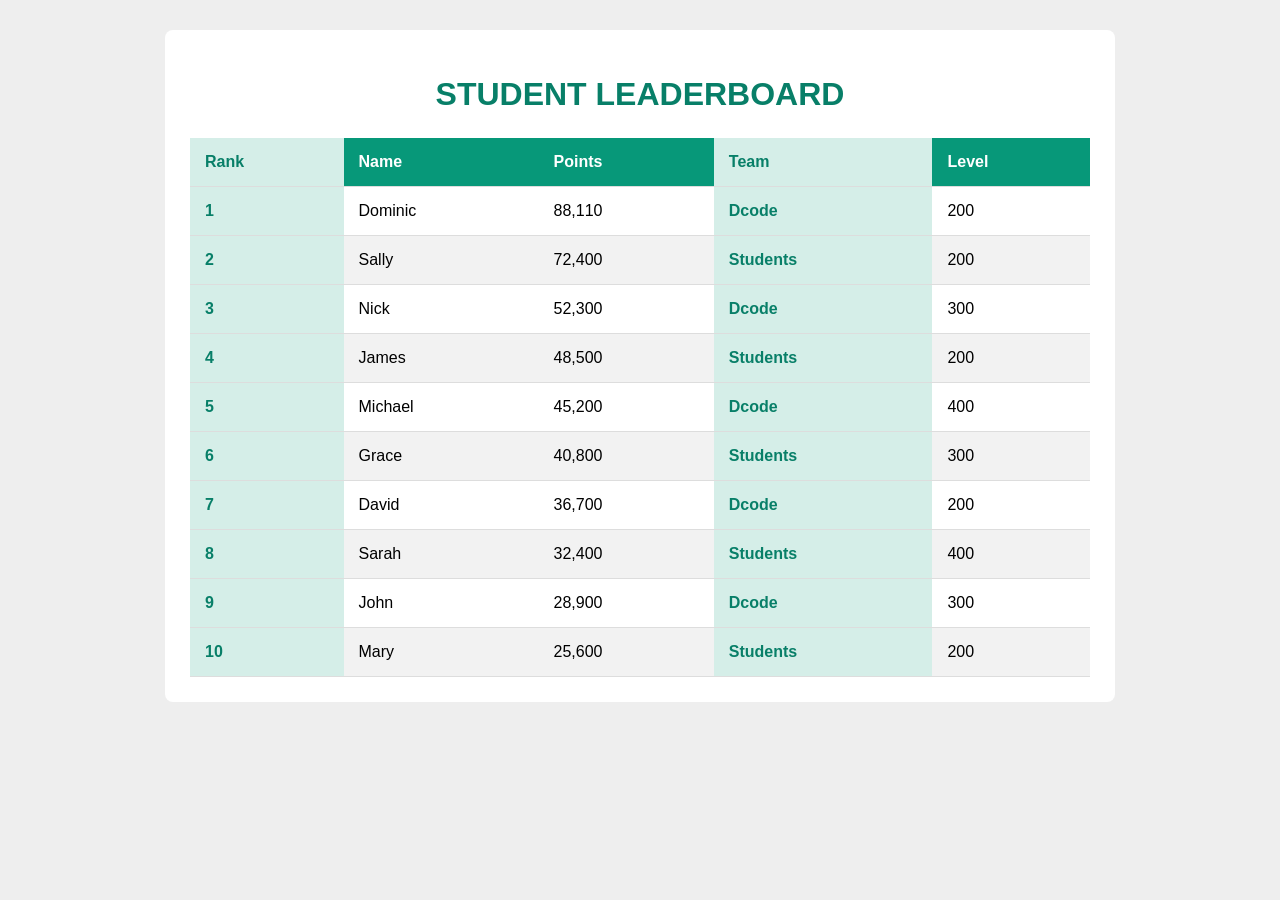
<file: index.html>
<!DOCTYPE html>
<html lang="en">
<head>
    <meta charset="UTF-8">
    <meta name="viewport" content="width=device-width, initial-scale=1.0">

    <title>Student Leaderboard</title>

    <link rel="stylesheet" href="styles.css">
</head>

<body>

    <div class="container">

        <h1>STUDENT LEADERBOARD</h1>

        <table>

            <thead>
                <tr>
                    <th>Rank</th>
                    <th>Name</th>
                    <th>Points</th>
                    <th>Team</th>
                    <th>Level</th>
                </tr>
            </thead>

            <tbody>

                <tr>
                    <td>1</td>
                    <td>Dominic</td>
                    <td>88,110</td>
                    <td>Dcode</td>
                    <td>200</td>
                </tr>

                <tr>
                    <td>2</td>
                    <td>Sally</td>
                    <td>72,400</td>
                    <td>Students</td>
                    <td>200</td>
                </tr>

                <tr>
                    <td>3</td>
                    <td>Nick</td>
                    <td>52,300</td>
                    <td>Dcode</td>
                    <td>300</td>
                </tr>

                <tr>
                    <td>4</td>
                    <td>James</td>
                    <td>48,500</td>
                    <td>Students</td>
                    <td>200</td>
                </tr>

                <tr>
                    <td>5</td>
                    <td>Michael</td>
                    <td>45,200</td>
                    <td>Dcode</td>
                    <td>400</td>
                </tr>

                <tr>
                    <td>6</td>
                    <td>Grace</td>
                    <td>40,800</td>
                    <td>Students</td>
                    <td>300</td>
                </tr>

                <tr>
                    <td>7</td>
                    <td>David</td>
                    <td>36,700</td>
                    <td>Dcode</td>
                    <td>200</td>
                </tr>

                <tr>
                    <td>8</td>
                    <td>Sarah</td>
                    <td>32,400</td>
                    <td>Students</td>
                    <td>400</td>
                </tr>

                <tr>
                    <td>9</td>
                    <td>John</td>
                    <td>28,900</td>
                    <td>Dcode</td>
                    <td>300</td>
                </tr>

                <tr>
                    <td>10</td>
                    <td>Mary</td>
                    <td>25,600</td>
                    <td>Students</td>
                    <td>200</td>
                </tr>

            </tbody>

        </table>

    </div>

</body>
</html>
</file>
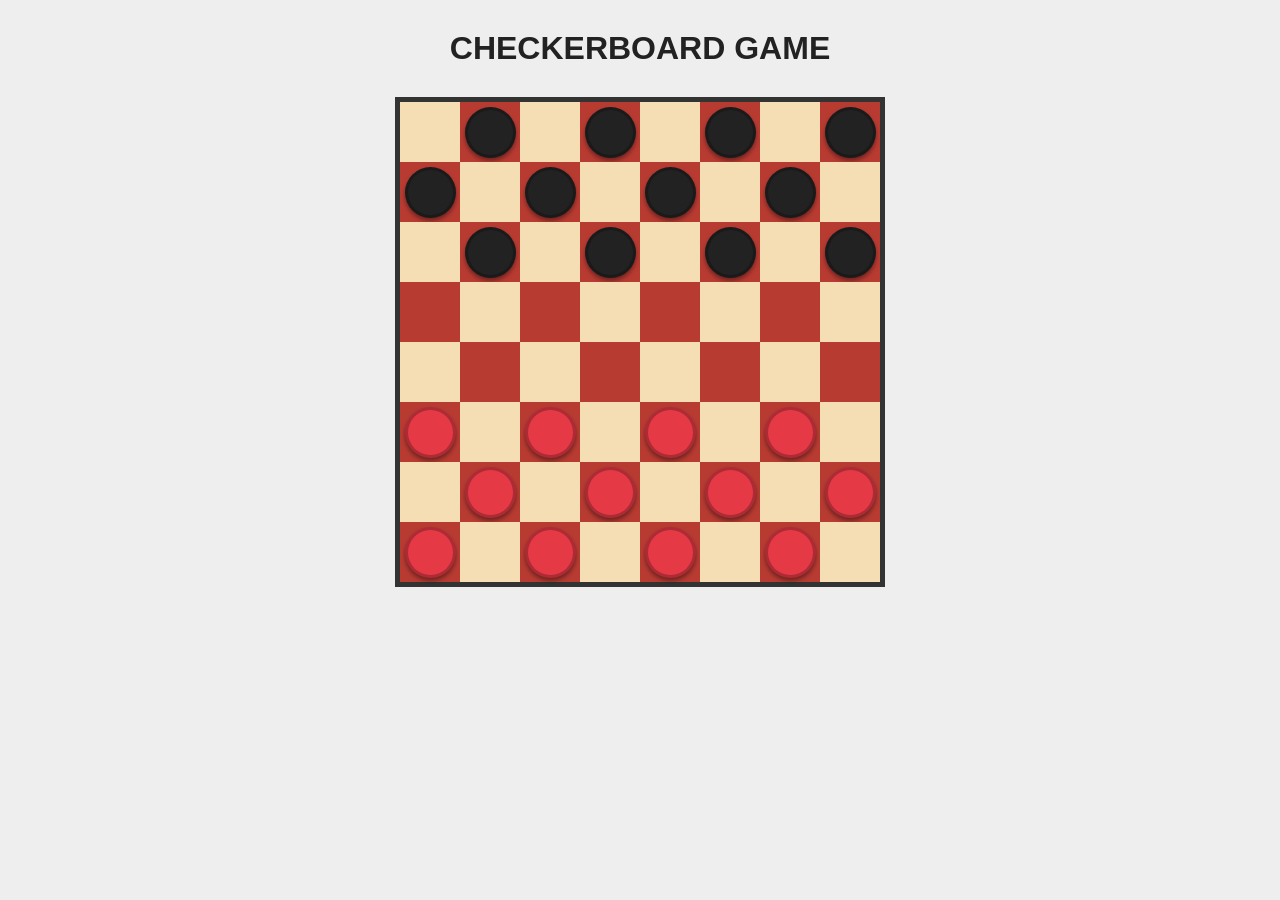
<file: checker_board/index.html>
<!DOCTYPE html>
<html lang="en">
<head>
    <meta charset="UTF-8">
    <meta name="viewport" content="width=device-width, initial-scale=1.0">
    <title>Checkerboard Game</title>

    <link rel="stylesheet" href="styles.css">
</head>
<body>

    <h1>CHECKERBOARD GAME</h1>

    <div class="board">

        <!-- Row 1 -->
        <div class="row">
            <div class="square"></div>
            <div class="square"><span class="piece black"></span></div>
            <div class="square"></div>
            <div class="square"><span class="piece black"></span></div>
            <div class="square"></div>
            <div class="square"><span class="piece black"></span></div>
            <div class="square"></div>
            <div class="square"><span class="piece black"></span></div>
        </div>

        <!-- Row 2 -->
        <div class="row">
            <div class="square"><span class="piece black"></span></div>
            <div class="square"></div>
            <div class="square"><span class="piece black"></span></div>
            <div class="square"></div>
            <div class="square"><span class="piece black"></span></div>
            <div class="square"></div>
            <div class="square"><span class="piece black"></span></div>
            <div class="square"></div>
        </div>

        <!-- Row 3 -->
        <div class="row">
            <div class="square"></div>
            <div class="square"><span class="piece black"></span></div>
            <div class="square"></div>
            <div class="square"><span class="piece black"></span></div>
            <div class="square"></div>
            <div class="square"><span class="piece black"></span></div>
            <div class="square"></div>
            <div class="square"><span class="piece black"></span></div>
        </div>

        <!-- Row 4 -->
        <div class="row">
            <div class="square"></div>
            <div class="square"></div>
            <div class="square"></div>
            <div class="square"></div>
            <div class="square"></div>
            <div class="square"></div>
            <div class="square"></div>
            <div class="square"></div>
        </div>

        <!-- Row 5 -->
        <div class="row">
            <div class="square"></div>
            <div class="square"></div>
            <div class="square"></div>
            <div class="square"></div>
            <div class="square"></div>
            <div class="square"></div>
            <div class="square"></div>
            <div class="square"></div>
        </div>

        <!-- Row 6 -->
        <div class="row">
            <div class="square"><span class="piece red"></span></div>
            <div class="square"></div>
            <div class="square"><span class="piece red"></span></div>
            <div class="square"></div>
            <div class="square"><span class="piece red"></span></div>
            <div class="square"></div>
            <div class="square"><span class="piece red"></span></div>
            <div class="square"></div>
        </div>

        <!-- Row 7 -->
        <div class="row">
            <div class="square"></div>
            <div class="square"><span class="piece red"></span></div>
            <div class="square"></div>
            <div class="square"><span class="piece red"></span></div>
            <div class="square"></div>
            <div class="square"><span class="piece red"></span></div>
            <div class="square"></div>
            <div class="square"><span class="piece red"></span></div>
        </div>

        <!-- Row 8 -->
        <div class="row">
            <div class="square"><span class="piece red"></span></div>
            <div class="square"></div>
            <div class="square"><span class="piece red"></span></div>
            <div class="square"></div>
            <div class="square"><span class="piece red"></span></div>
            <div class="square"></div>
            <div class="square"><span class="piece red"></span></div>
            <div class="square"></div>
        </div>

    </div>

</body>
</html>
</file>
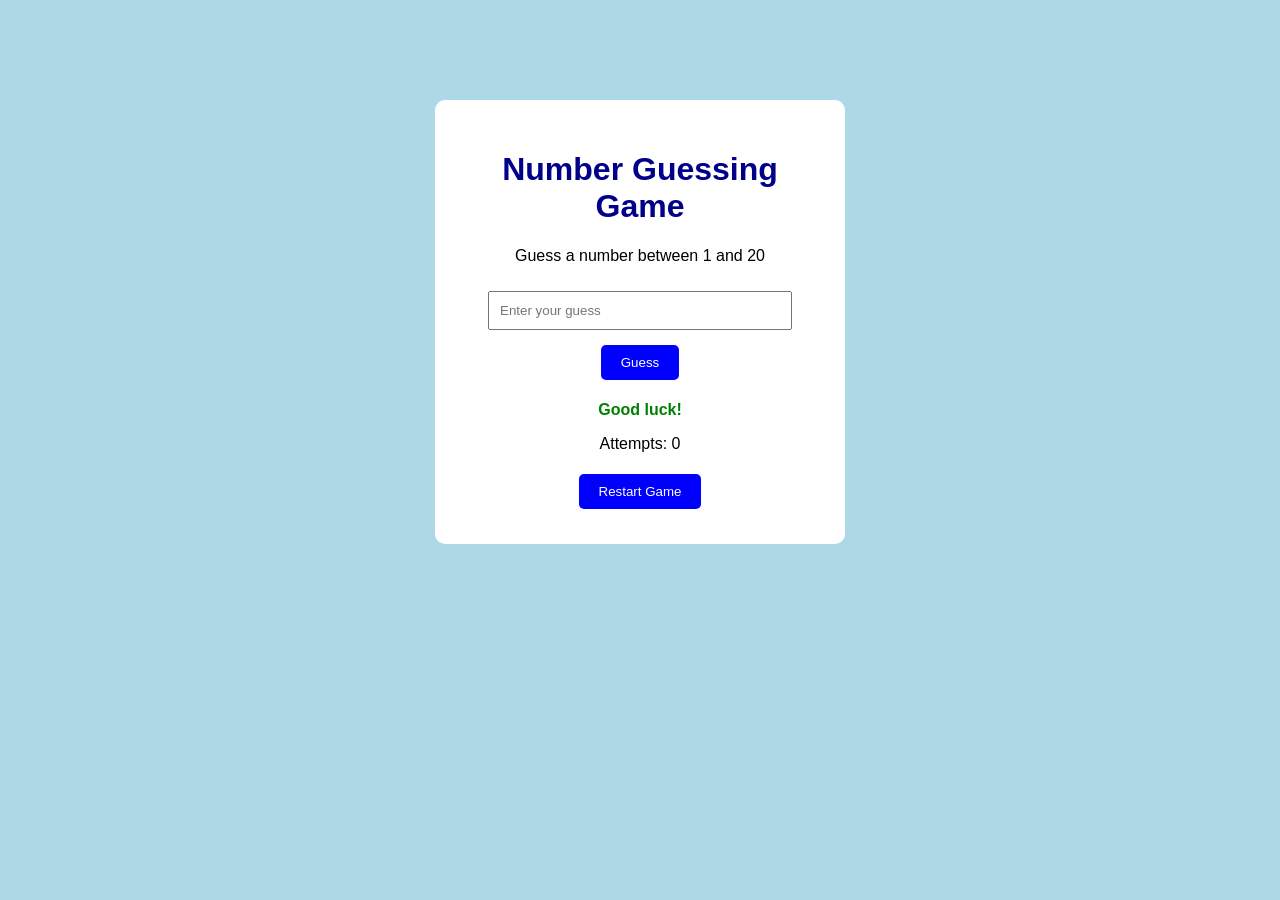
<file: guessing_game/index.html>
<!DOCTYPE html>
<html>
<head>
    <title>Number Guessing Game</title>
    <link rel="stylesheet" href="style.css">
</head>

<body>

    <div class="game-container">

        <h1>Number Guessing Game</h1>

        <p>Guess a number between 1 and 20</p>

        <input type="number" id="guessInput" placeholder="Enter your guess">

        <button onclick="checkGuess()">Guess</button>

        <p id="message">Good luck!</p>

        <p>Attempts: <span id="attempts">0</span></p>

        <button onclick="restartGame()">Restart Game</button>

    </div>

    <script src="script.js"></script>

</body>
</html>
</file>
<file: styles.css>
/* General page styling */
body {
    background-color: #eeeeee;
    font-family: Arial, sans-serif;
    margin: 0;
    padding: 30px;
}

/* Main container */
.container {
    max-width: 900px;
    margin: auto;
    background-color: white;
    padding: 25px;
    border-radius: 8px;
}

/* Heading */
h1 {
    text-align: center;
    color: #087f68;
    margin-bottom: 25px;
}

/* Table styling */
table {
    width: 100%;
    border-collapse: collapse;
}

/* Table header */
thead {
    background-color: #079879;
    color: white;
}

/* Header and table cells */
th, td {
    padding: 15px;
    text-align: left;
    border-bottom: 1px solid #dddddd;
}

/* First and fourth columns */
th:nth-child(1),
td:nth-child(1),
th:nth-child(4),
td:nth-child(4) {
    background-color: #d5eee8;
    color: #087f68;
    font-weight: bold;
}

/* Alternate row colours */
tbody tr:nth-child(even) {
    background-color: #f2f2f2;
}

/* Hover effect */
tbody tr:hover {
    background-color: #d9f2eb;
}
</file>
<file: checker_board/styles.css>
body {
    background-color: #eeeeee;
    font-family: Arial, sans-serif;
    text-align: center;
}

h1 {
    color: #222222;
    margin-top: 30px;
}

.board {
    width: 480px;
    height: 480px;
    margin: 30px auto;
    border: 5px solid #333333;
    display: flex;
    flex-direction: column;
}

.row {
    display: flex;
    flex: 1;
}

.square {
    width: 12.5%;
    height: 100%;
    background-color: #f5deb3;
    display: flex;
    justify-content: center;
    align-items: center;
}
.row:nth-child(odd) .square:nth-child(even),
.row:nth-child(even) .square:nth-child(odd) {
    background-color: #b83b32;
}
.piece {
    width: 75%;
    height: 75%;
    border-radius: 50%;
    display: block;
    border: 3px solid rgba(0, 0, 0, 0.25);
    box-shadow: 0 3px 4px rgba(0, 0, 0, 0.4);
}
.black {
    background-color: #222222;
}

.red {
    background-color: #e63946;
}
</file>
<file: guessing_game/style.css>
body {
    font-family: Arial, sans-serif;
    background-color: lightblue;
    text-align: center;
}

.game-container {
    background-color: white;
    width: 350px;
    margin: 100px auto;
    padding: 30px;
    border-radius: 10px;
}

h1 {
    color: darkblue;
}

input {
    padding: 10px;
    width: 80%;
    margin: 10px;
}

button {
    background-color: blue;
    color: white;
    padding: 10px 20px;
    border: none;
    border-radius: 5px;
    cursor: pointer;
    margin: 5px;
}

button:hover {
    background-color: darkblue;
}

#message {
    font-weight: bold;
    color: green;
}
</file>
